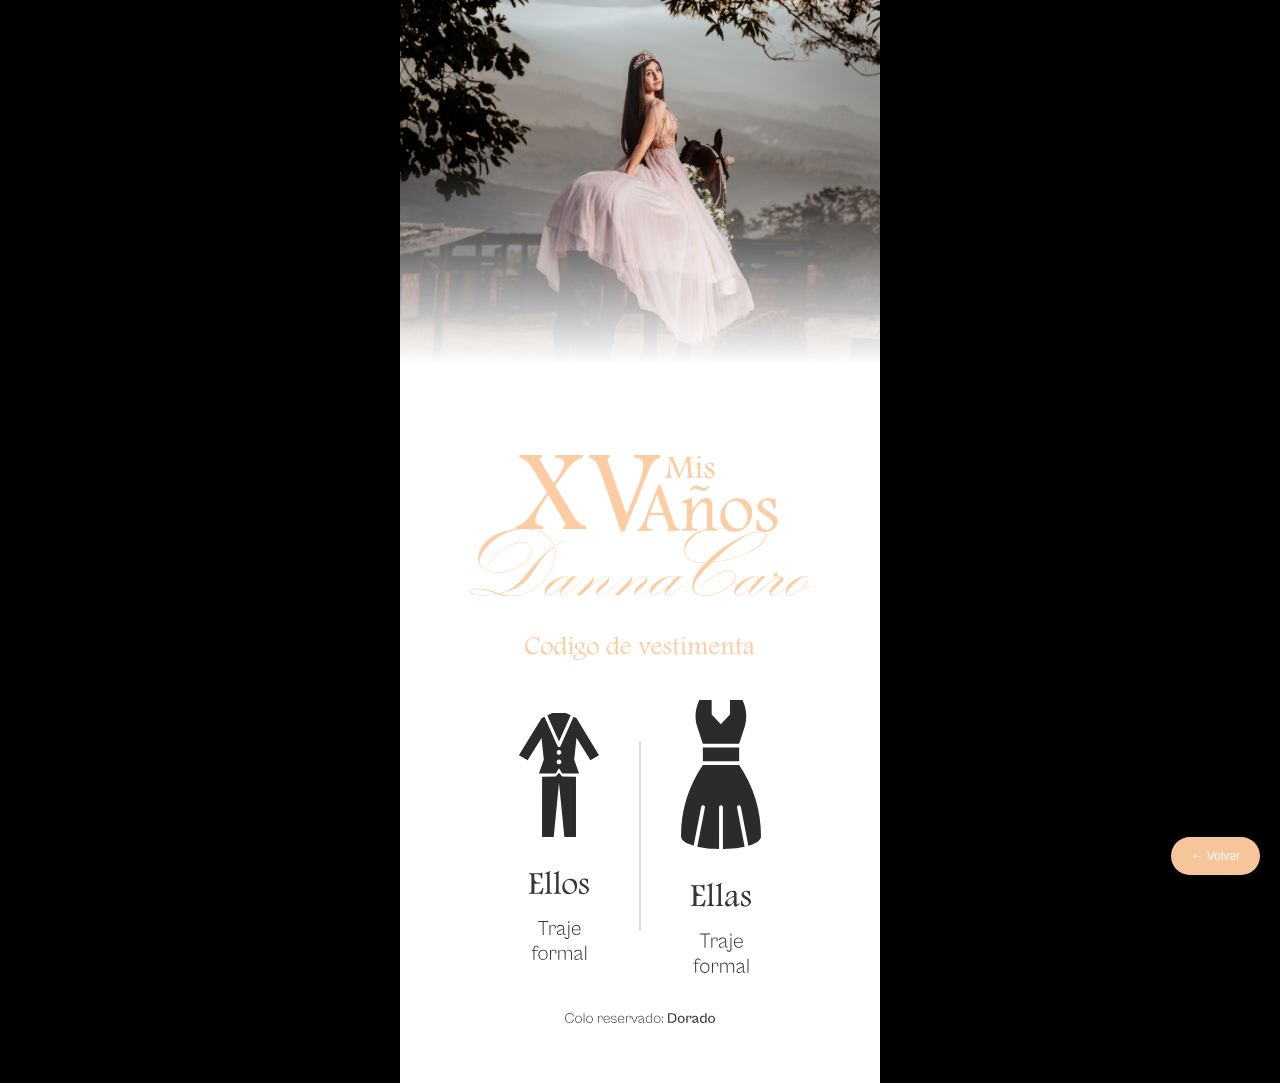
<file: dresscode.html>
<!DOCTYPE html>
<html lang="es">

<head>

<meta charset="UTF-8">
<meta name="viewport" content="width=device-width, initial-scale=1.0">

<title>Código de vestimenta</title>

<link rel="stylesheet" href="style.css">

</head>

<body>

<!-- IMAGEN SUPERIOR -->

<section class="dresscode-portada">

<div class="bloque-imagen">

<img src="assets/images/dresscodeimagen.webp">

<div class="degradado"></div>

</div>

</section>


<!-- CONTENIDO -->

<section class="seccion-dresscode">

<img class="textoxv" src="assets/images/textoxv.svg">

<img class="textovestimenta" src="assets/images/textovestimenta.svg">


<div class="grid-dress">

<div class="dress-box">

<img class="icono-dress" src="assets/images/vestidoellos.svg">

<img class="textoellos" src="assets/images/textoellos.svg">

</div>


<div class="divisor"></div>


<div class="dress-box">

<img class="icono-dress" src="assets/images/vestidoellas.svg">

<img class="textoellas" src="assets/images/textoellas.svg">

</div>

</div>


<img class="textodorado" src="assets/images/textodorado.svg">

</section>

<a href="index.html" class="btn-volver">

← Volver

</a>

</body>
</html>
</file>
<file: style.css>
*{
margin:0;
padding:0;
box-sizing:border-box;
}

body{
background:black;
font-family:sans-serif;
max-width:480px;
margin:auto;
overflow-x:hidden;
}

#portada{
position:relative;
display:flex;
flex-direction:column;
align-items:center;
justify-content:center;
height:100vh;
text-align:center;
}

section{
width:100%;
position:relative;
overflow:hidden;
}

/* FOTO FONDO PORTADA */

.foto{
position:absolute;
top:0;
left:0;
width:100%;
height:100%;
object-fit:cover;
z-index:1;
}

/* COLUMNAS ENCIMA DE LA FOTO */

.bloques{
position:absolute;
top:0;
left:0;
width:100%;
height:100%;
display:flex;
z-index:2;
}

.bloque{
width:50%;
background:rgba(255,195,146,0.6);
}

/* sombra columna derecha */

.derecha{
box-shadow:-6px 0px 10px rgba(0,0,0,0.35);
}

/* SELLO */

.sello{
position:absolute;
top:52%;
left:50%;
transform:translate(-50%,-50%);
width:120px;
z-index:3;

opacity:0;
animation:fadeSello 1.5s ease forwards;
}

@keyframes fadeSello{

0%{
opacity:0;
transform:translate(-50%,-60%);
}

100%{
opacity:1;
transform:translate(-50%,-50%);
}

}

/* TEXTO TOCA AQUI */

.toca{
font-family:"Monsieur La Doulaise", cursive;
position:absolute;
top:59%;
left:50%;
transform:translateX(-50%);
font-size:24px;
letter-spacing:1px;
color:white;
z-index:4;
}

/* PAGINA 2 */

#pagina2{
display:none;
background:white;
}

.seccion-inicial{
position:relative;
width:100%;
}

/* IMAGEN PRINCIPAL */

.bloque-imagen{
position:relative;
width:100%;
max-width:1080px;
margin:auto;
}

.bloque-imagen img{
width:100%;
display:block;
}

/* DEGRADADO */

.degradado{
position:absolute;
left:0;
bottom:0;
width:100%;
height:200px;

background:linear-gradient(
to top,
rgb(255,255,255) 0%,
rgba(255,255,255,0) 100%
);

pointer-events:none;
}

/* BLOQUE XV */

.contenido-xv{

position:absolute;

bottom:-280px;
left:50%;

transform:translateX(-50%);

display:flex;
flex-direction:column;
align-items:center;

gap:15px;

text-align:center;

z-index:5;
}

/* TITULO XV */

.titulo-svg{
width:260px;
max-width:85%;

opacity:0;
transform:translateY(20px);
animation:fadeTitulo 1.5s ease forwards;
animation-delay:0.3s;
}

/* FECHA */

.texto1-svg{
width:80px;
max-width:50%;
margin-top:15px;

opacity:0;
transform:translateY(20px);
animation:fadeTitulo 1.5s ease forwards;
animation-delay:0.6s;
}

/* LINEA */

.separador{
width:280px;
max-width:70%;
height:1px;
margin-top:20px;
background:#28282877;
}

/* ANIMACION TITULOS */

@keyframes fadeTitulo{

0%{
opacity:0;
transform:translateY(20px);
}

100%{
opacity:1;
transform:translateY(0);
}

}

/* GALERIA */

.seccion-galeria{
background:white;
padding:10px 20px;
margin-top:300px;
}

.galeria{
max-width:1080px;
margin:auto;

display:flex;
gap:10px;
}

.foto-galeria{
flex:1;
}

.foto-galeria img{
width:100%;
display:block;

opacity:0;
transform:scale(0.9);
animation:fadeFoto 1.2s ease forwards;
}

@keyframes fadeFoto{

0%{
opacity:0;
transform:scale(0.9);
}

100%{
opacity:1;
transform:scale(1);
}

}

.foto-galeria:nth-child(1) img{
animation-delay:0.8s;
}

.foto-galeria:nth-child(2) img{
animation-delay:1s;
}

.separador2{
width:200px;
height:1px;

background:#28282877;

margin:35px auto 0px auto;

opacity:0.8;
}

/* ANIMACIONES SCROLL */

.animar{
opacity:0;
transform:translateY(30px);
transition:all 1s ease;
}

.animar.visible{
opacity:1;
transform:translateY(0);
}

/* PADRES */

.seccion-padres{
background:white;
padding:10px 20px;
text-align:center;
}

.titulopadres-svg{
width:230px;
height:auto;
display:block;
margin:0 auto 20px auto;
}

.texto2-svg{
width:400px;
max-width:100%;
margin:10px auto 50px;
display:block;
}

/* GALERIA PADRES */

.galeria-padres{
max-width:1080px;
margin:auto;

display:flex;
gap:0px;
justify-content:center;
flex-wrap:wrap;
}

.foto-padre{
flex:1;
max-width:420px;
}

.foto-padre img{
width:100%;
display:block;
}

.foto-padre:nth-child(2){
margin-top:160px;
margin-left:-150px;
}

.separador3{
width:220px;
height:1px;

background:#28282877;

margin:60px auto 0 auto;
opacity:0.8;
}

/* EVENTO */

.seccion-evento{
text-align:center;
padding:60px 20px;
}

.botones-evento{
display:flex;
justify-content:center;
gap:40px;
margin-top:40px;
flex-wrap:wrap;
}

.boton-evento{
width:100px;
height:140px;

background:#f5c69b;

border-radius:20px;

display:flex;
flex-direction:column;
align-items:center;
justify-content:center;

text-decoration:none;
color:white;
}

.boton-evento img{
width:40px;
margin-bottom:10px;
}

.boton-evento span{
font-size:14px;
text-align:center;
}

/* TEXTOS EVENTO */

.texto3-svg{
width:150px;
max-width:90%;
display:block;
margin:-22px auto 30px auto;
}

.titulo3-svg{
width:250px;
max-width:90%;
display:block;
margin:40px auto 10px auto;
}

.texto4-svg{
width:100px;
max-width:80%;
display:block;
margin:0 auto 40px auto;
}

.texto5-svg{
width:420px;
max-width:90%;
display:block;
margin:20px auto 40px auto;
}

.separador4{
width:220px;
height:1px;
background:#28282877;
margin:40px auto 100px auto;
}

/* SLIDER */

.galeria-slider{
position:relative;
max-width:900px;
margin:-30px auto -10px auto;
overflow:hidden;
}

.slider-track{
display:flex;
transition:transform 0.5s ease;
width:100%;
}

.slide{
min-width:100%;
object-fit:cover;
}

/* BOTONES SLIDER */

.slider-btn{
position:absolute;
top:50%;
transform:translateY(-50%);

width:50px;
height:80px;

display:flex;
align-items:center;
justify-content:center;

background:rgba(0,0,0,0.25);

border:none;
color:white;
font-size:28px;

cursor:pointer;
z-index:10;
}

.prev{
left:0;
border-radius:0 10px 10px 0;
}

.next{
right:0;
border-radius:10px 0 0 10px;
}

/* INDICADORES */

.slider-indicadores{

position:absolute;
bottom:18px;
left:50%;
transform:translateX(-50%);

display:flex;
gap:8px;

background:rgba(0,0,0,0.25);
padding:6px 14px;
border-radius:20px;

}

.indicador{

width:8px;
height:8px;
border-radius:50%;

background:rgba(255,255,255,0.4);

}

.indicador.activo{

width:18px;
border-radius:10px;
background:white;

}

/* LIGHTBOX */

.lightbox{
position:fixed;
top:0;
left:0;

width:100%;
height:100%;

background:rgba(0,0,0,0.9);

display:none;
align-items:center;
justify-content:center;

z-index:999;
}

.lightbox img{
max-width:90%;
max-height:90%;
}

.cerrar{
position:absolute;
top:30px;
right:30px;

font-size:40px;
color:white;
cursor:pointer;
}

/* ------------------- */
/* DRESS CODE */
/* ------------------- */

.dresscode-portada{
position:relative;
width:100%;
}

.dresscode-portada img{
width:100%;
display:block;
}

.seccion-dresscode{
background:white;
padding:60px 20px;
text-align:center;
}

/* TEXTOS */

.textoxv{
width:340px;
max-width:90%;
display:block;
margin:30px auto 10px auto;
}

.textovestimenta{
width:250px;
max-width:80%;
padding:30px 10px;
display:block;
margin:0 auto 50px auto;
}

/* GRID */

.grid-dress{
display:flex;
justify-content:center;
align-items:center;
gap:40px;
max-width:400px;
margin:auto;
margin-top:-40px;
}

/* ICONOS */

.icono-dress{
width:80px;
margin-bottom:30px;
}

/* TEXTOS ELLOS / ELLAS */

.textoellos,
.textoellas{
width:60px;
display:block;
margin:auto;
}

/* DIVISOR */

.divisor{
width:2px;
height:190px;
background:#ddd;
}

/* TEXTO FINAL */

.textodorado{
width:150px;
max-width:90%;
display:block;
margin:40px auto 0 auto;
}

/* BOTON VOLVER */

.btn-volver{
position:fixed;

bottom:25px;
right:20px;

background:#f5c69b;

padding:12px 20px;

border-radius:30px;

color:white;

text-decoration:none;

font-size:12px;

z-index:9999;

box-shadow:0 6px 20px rgba(0,0,0,0.2);
}
</file>
